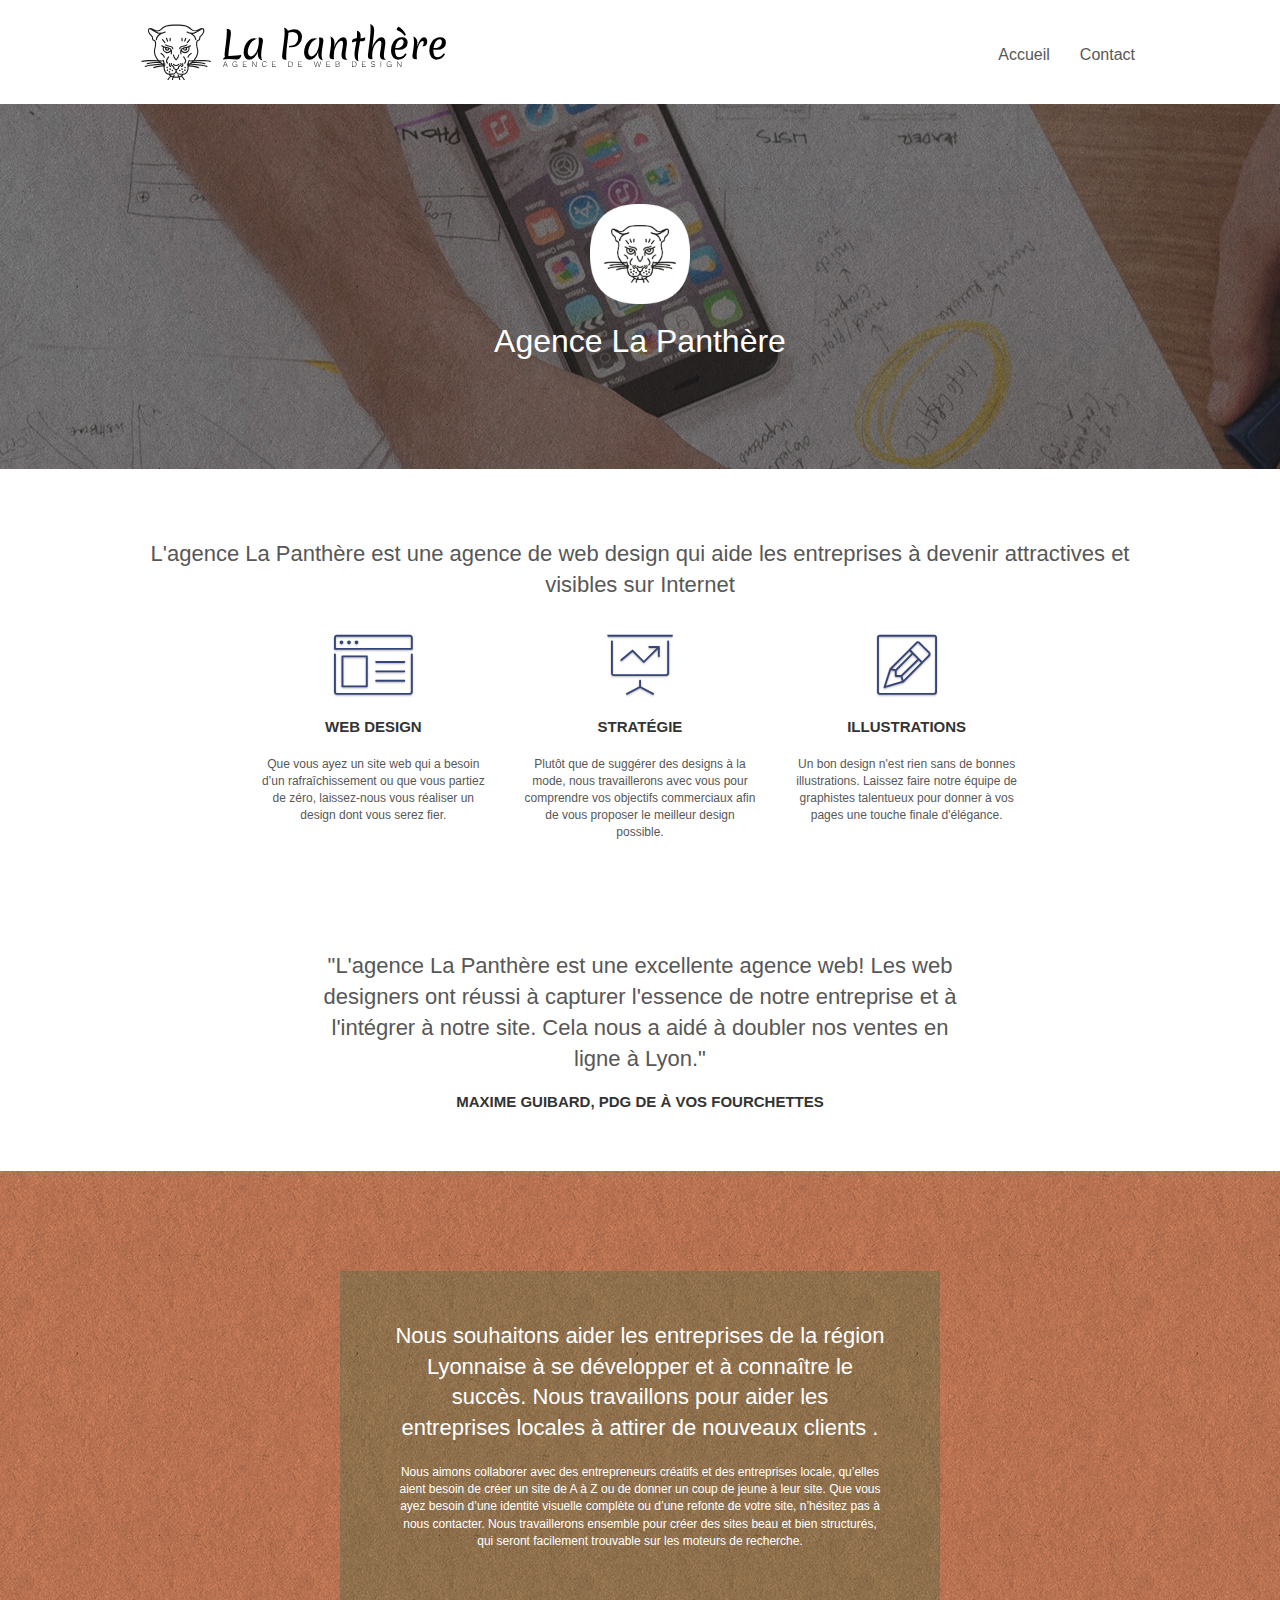
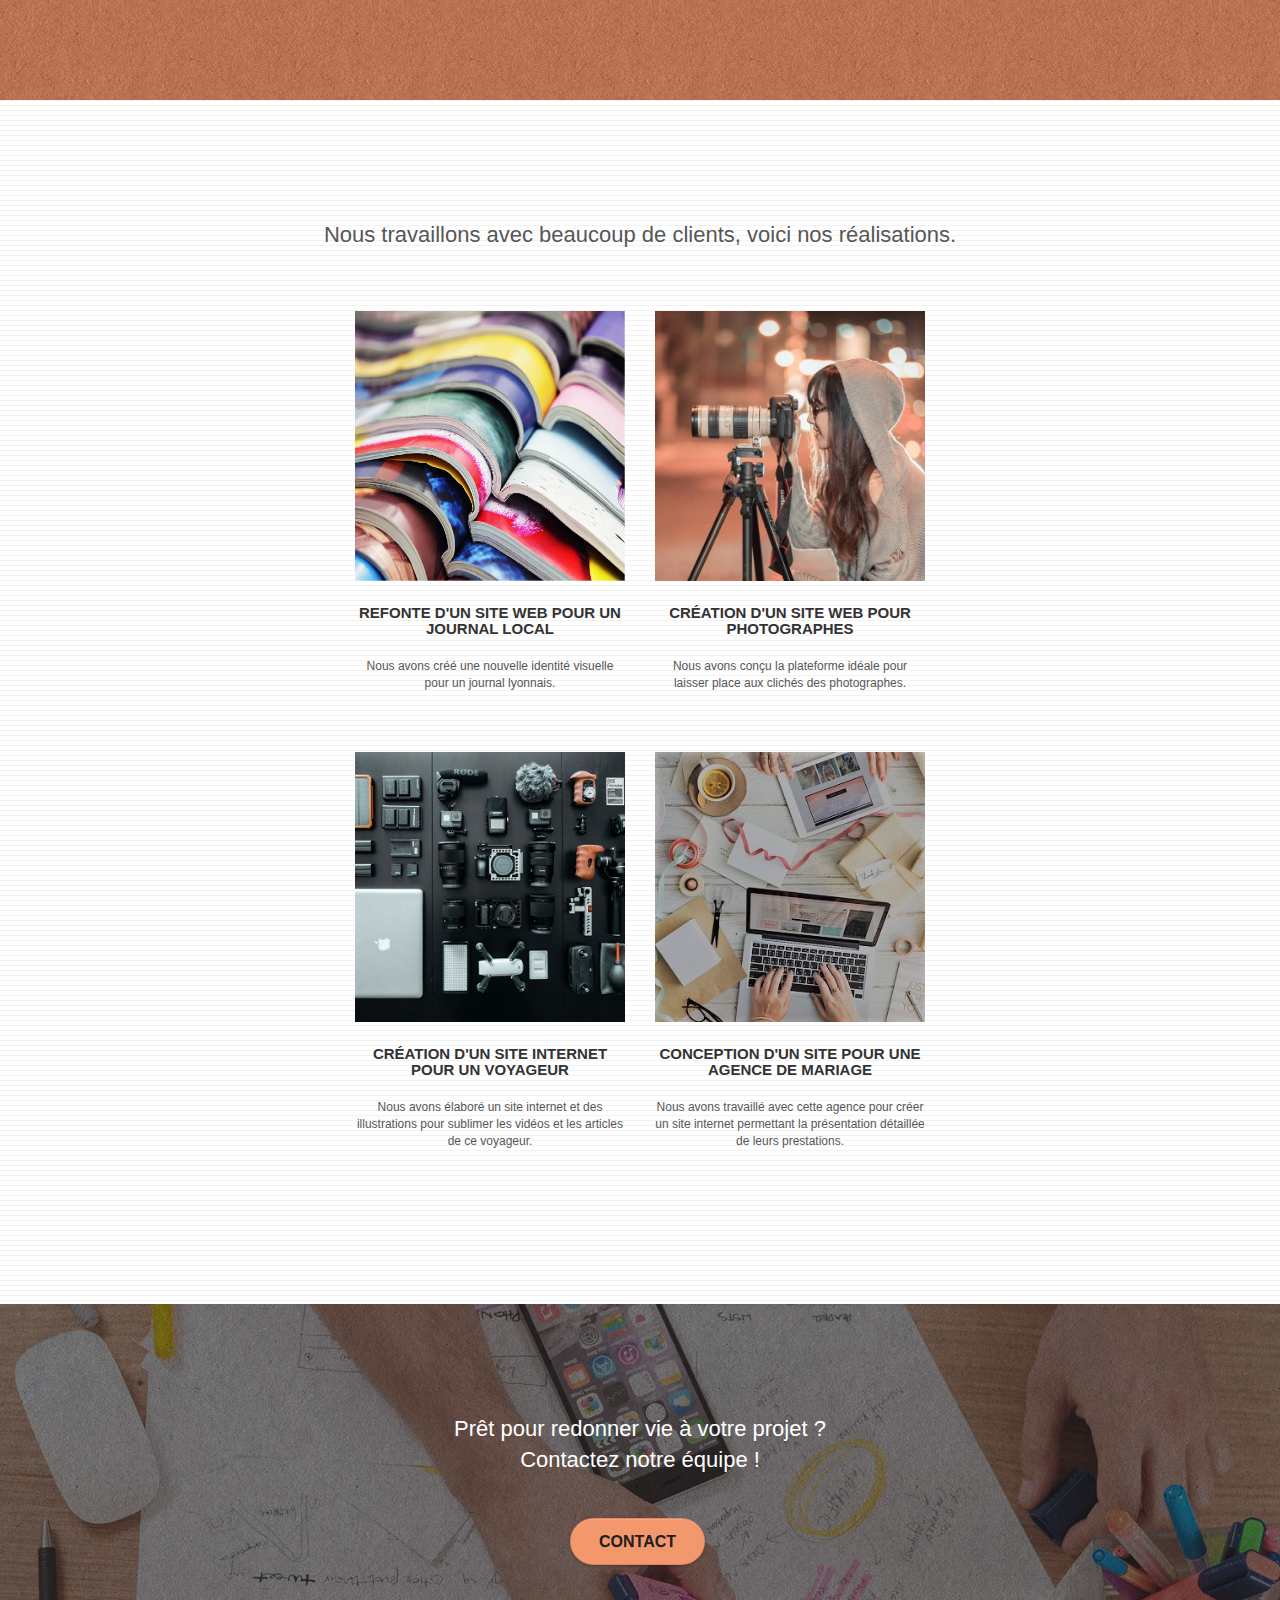
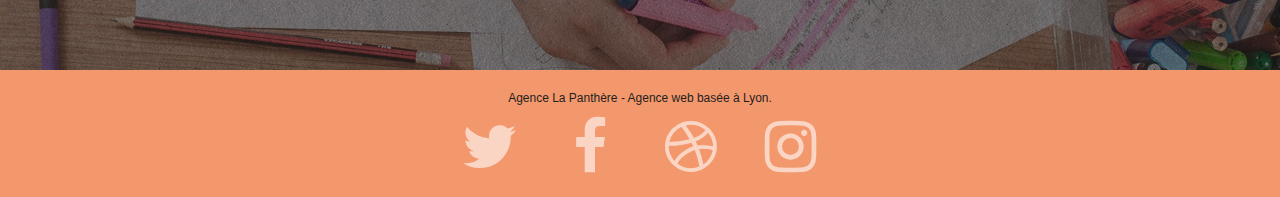
<file: index.html>
<!doctype html>
<html lang="fr">

<head>
	<meta charset="utf-8">
	<meta name="keywords" content="seo, google, site web, site internet, Entreprise webdesign Lyon">
	<meta name="description"
		content="L'agence La Panthère est une agence de web design residant à Lyon qui aide les entreprises à devenir attractive et visible sur Internet">
	<meta name="viewport" content="width=device-width, initial-scale=1.0, viewport-fit=cover">
	<meta name="robots" content="index follow">
	<link rel="shortcut icon" type="image/png" href="favicon.jpg">
	<link rel="stylesheet" type="text/css" href="./css/bootstrap.min.css">
	<link rel="stylesheet" type="text/css" href="style.css">
	<link rel="stylesheet" type="text/css" href="./css/font-awesome.css">
	<link rel="stylesheet" type="text/css" href="./css/et-line.css">
	<script src="./js/jquery-2.1.0.js" defer></script>
	<script src="./js/bootstrap.min.js" defer></script>
	<script src="./js/blocs.js" defer></script>
	<script src="./js/jquery.touchSwipe.js" defer></script>
	<script src="./js/gmaps.js" defer></script>
	<title>Agence La Panthère</title>

	<!-- Analytics -->

	<!-- Analytics END -->

</head>

<body>
	<!-- Principal conteneur -->
	<div class="page-container">

		<!-- bloc-0 -->
		<div class="bloc bgc-white l-bloc " id="bloc-0">
			<div class="container bloc-sm">
				<nav class="navbar row">
					<div class="navbar-header">
						<div class="navbar-brand"><img src="img/agence-la-panthere-monochrome.svg"
								alt="Lyon web design logo agence la panthere" height="40"></div>
						<button id="nav-toggle" type="button" class="ui-navbar-toggle navbar-toggle"
							data-toggle="collapse" data-target=".navbar-1">
							<span class="sr-only">Toggle navigation</span><span class="icon-bar"></span><span
								class="icon-bar"></span><span class="icon-bar"></span>
						</button>
					</div>
					<div class="collapse navbar-collapse navbar-1 special-dropdown-nav">
						<ul class="site-navigation nav navbar-nav">
							<li>
								<a href="index.html">Accueil</a>
							</li>
							<li>
								<a href="contact.html">Contact</a>
							</li>
						</ul>
					</div>
				</nav>
			</div>
		</div>
		<!-- bloc-0 END -->

		<!-- bloc-1-presentation -->
		<div class="bloc bgc-dark-slate-blue bg-banniere d-bloc bg-t-edge bloc-bg-texture texture-paper b-parallax"
			id="bloc-1-hero">
			<div class="container bloc-lg">
				<div class="row tight-width-whitespace">
					<div class="col-sm-12">
						<img src="img/logo.webp" class="center-block image-resize-mode" width="100"
							alt="Agence La Panthère, Entreprise webdesign Lyon, création logo paris">
						<h1 class="text-center hero-bloc-text tc-white ">
							Agence La Panthère
						</h1>

					</div>
				</div>
			</div>
		</div>
		<!-- bloc-1-presentation END -->

		<!-- bloc-2-services -->
		<div class="bloc bgc-white l-bloc" id="bloc-2-services">
			<div class="container bloc-md">
				<div class="row">
					<div class="col-sm-12 text-center">
						<h2> L'agence La Panthère est une agence de web design qui aide les entreprises à devenir
							attractives et visibles sur Internet</h2>
					</div>
				</div>
				<div class="row voffset-lg med-width-whitespace">
					<div class="col-sm-4">
						<div class="text-center">
							<span class="et-icon-browser sm-shadow icon-dark-slate-blue icons icon-lg"></span>
						</div>
						<h3 class="mg-md text-center">
							Web design
						</h3>
						<p class="text-center ">
							Que vous ayez un site web qui a besoin d&rsquo;un rafraîchissement ou que vous partiez de
							zéro, laissez-nous vous réaliser un design dont vous serez fier.
						</p>
					</div>
					<div class="col-sm-4">
						<div class="text-center">
							<span class="et-icon-presentation sm-shadow icon-dark-slate-blue icons icon-lg"></span>
						</div>
						<h3 class="mg-md text-center">
							Stratégie
						</h3>
						<p class="text-center ">
							Plutôt que de suggérer des designs à la mode, nous travaillerons avec vous pour comprendre
							vos objectifs commerciaux afin de vous proposer le meilleur design possible.<br>
						</p>
					</div>
					<div class="col-sm-4">
						<div class="text-center">
							<span class="et-icon-edit sm-shadow icon-dark-slate-blue icons icon-lg"></span>
						</div>
						<h3 class="mg-md text-center">
							Illustrations
						</h3>
						<p class="text-center ">
							Un bon design n'est rien sans de bonnes illustrations. Laissez faire notre équipe de
							graphistes talentueux pour donner à vos pages une touche finale d'élégance.
						</p>
					</div>
				</div>
				<div class="row voffset-lg voffset">
					<div class="col-xs-12 col-md-8 col-md-offset-2 text-center">
						<h2>"L'agence La Panthère est une excellente agence web! Les web designers ont réussi à capturer
							l'essence de notre entreprise et à l'intégrer à notre site. Cela nous a aidé à doubler nos
							ventes en ligne à Lyon." </h2>
						<h3>Maxime Guibard, PDG de À vos fourchettes</h3>
					</div>
				</div>
			</div>
		</div>
		<!-- bloc-2-services END -->

		<!-- bloc-3-what-i-do -->
		<div class="bloc tc-white bgc-atomic-tangerine bg-presentation d-bloc bloc-bg-texture texture-paper b-parallax"
			id="bloc-3-what-i-do">
			<div class="container bloc-lg">
				<div class="row tight-width-whitespace black-background">
					<div class="col-sm-12">
						<h2 class="mg-md text-center tc-white">
							Nous souhaitons aider les entreprises de la région Lyonnaise à se développer et à connaître
							le succès. Nous travaillons pour aider les entreprises locales à attirer de nouveaux clients
							.<br>
						</h2>
						<p class="text-center white">
							Nous aimons collaborer avec des entrepreneurs créatifs et des entreprises locale, qu’elles
							aient besoin de créer un site de A à Z ou de donner un coup de jeune à leur site. Que vous
							ayez besoin d’une identité visuelle complète ou d’une refonte de votre site, n’hésitez pas à
							nous contacter. Nous travaillerons ensemble pour créer des sites beau et bien structurés,
							qui seront facilement trouvable sur les moteurs de recherche.
						</p>
					</div>
				</div>
			</div>
		</div>
		<!-- bloc-3-what-i-do END -->

		<!-- bloc-4-portfolio -->
		<div class="bloc bgc-white bg-lines-h2-bg bg-repeat l-bloc" id="bloc-4-portfolio">
			<div class="container bloc-lg">
				<div class="row">
					<div class="col-sm-12 text-center">
						<h2>Nous travaillons avec beaucoup de clients, voici nos réalisations.</h2>
					</div>
				</div>
				<div class="row tight-width-whitespace portfolio-row">
					<div class="col-sm-6">
						<a href="#" data-lightbox="img/1.webp" data-gallery-id="gallery-1"
							data-caption="Refonte d'un site web pour un journal local" data-frame="snapshot-lb"><img
								src="img/1.webp" loading="lazy" alt="plusieurs journaux ouverts les uns sur les autres"
								class="img-responsive portfolio-thumb"></a>
						<h3 class="mg-md text-center">
							Refonte d'un site web pour un journal local
						</h3>
						<p class="text-center">
							Nous avons créé une nouvelle identité visuelle pour un journal lyonnais.
						</p>
					</div>
					<div class="col-sm-6">
						<a href="#" data-lightbox="img/2.webp" data-gallery-id="gallery-1"
							data-caption="Création d'un site web pour photographes" data-frame="snapshot-lb"><img
								src="img/2.webp" class="img-responsive portfolio-thumb" loading="lazy"
								alt="Une fille prend une photo professionnel dans une rue"></a>
						<h3 class="mg-md text-center">
							Création d'un site web pour photographes
						</h3>
						<p class="text-center">
							Nous avons conçu la plateforme idéale pour laisser place aux clichés des photographes.
						</p>
					</div>
				</div>
				<div class="row tight-width-whitespace portfolio-row">
					<div class="col-sm-6">
						<a href="#" data-lightbox="img/3.webp" data-gallery-id="gallery-1"
							data-caption="Création d'un site internet pour un voyageur" data-frame="snapshot-lb"><img
								src="img/3.webp" class="img-responsive portfolio-thumb" loading="lazy"
								alt="Plusieurs equipements utilisés pour la création de video et images "></a>
						<h3 class="mg-md text-center">
							Création d'un site internet pour un voyageur
						</h3>
						<p class="text-center">
							Nous avons élaboré un site internet et des illustrations pour sublimer les vidéos et les
							articles de ce voyageur.
						</p>
					</div>
					<div class="col-sm-6">
						<a href="#" data-lightbox="img/4.webp" data-gallery-id="gallery-1"
							data-caption="Conception d'un site pour une agence de mariage" data-frame="snapshot-lb"><img
								src="img/4.webp" class="img-responsive portfolio-thumb" loading="lazy"
								alt="Ordinateur et tablette sur un bureau avec des preparatifs de cadeaux"></a>
						<h3 class="mg-md text-center">
							Conception d'un site pour une agence de mariage
						</h3>
						<p class="text-center">
							Nous avons travaillé avec cette agence pour créer un site internet permettant la
							présentation détaillée de leurs prestations.
						</p>
					</div>
				</div>
			</div>
		</div>
		<!-- bloc-4-portfolio END -->

		<!-- bloc-5-cta -->
		<div class="bloc bgc-dark-slate-blue bg-banniere d-bloc bloc-bg-texture texture-paper" id="bloc-5-cta">
			<div class="container bloc-lg">
				<div class="row">
					<h2 class="mg-md text-center tc-white ">
						Prêt pour redonner vie à votre projet ?<br>Contactez notre équipe !
					</h2>
					<div class="col-sm-12 text-center">
						<a href="contact.html"
							class="btn btn-atomic-tangerine btn-clean btn-rd btn-lg cta-hero">Contact</a>
					</div>
				</div>
			</div>
		</div>
		<!-- bloc-5-cta END -->

		<!-- Footer - bloc-8 -->
		<div class="bloc bgc-atomic-tangerine d-bloc" id="bloc-8">
			<div class="container bloc-sm">
				<div class="row">
					<div class="col-sm-12">
						<p class="text-center black">
							Agence La Panthère - Agence web basée à Lyon.<br>
						</p>
						<div class="row row-no-gutters social">
							<div class="col-sm-3">
								<div class="text-center ">
									<a class="social " href="twitter.com" aria-label="Twitter"><span
											class="fa fa-twitter icon-lg"></span></a>
								</div>
							</div>
							<div class="col-sm-3">
								<div class="text-center ">
									<a class="social" href="facebook.com" aria-label="Facebook"><span
											class="fa fa-facebook icon-lg"></span></a>
								</div>
							</div>
							<div class="col-sm-3">
								<div class="text-center ">
									<a class="social" href="dribble.com" aria-label="Dribble"><span
											class="fa fa-dribbble icon-lg"></span></a>
								</div>
							</div>
							<div class="col-sm-3">
								<div class="text-center ">
									<a class="social" href="instagram.com" aria-label="Instagram"><span
											class="fa fa-instagram icon-lg "></span></a>
								</div>
							</div>

						</div>

					</div>
				</div>
			</div>
		</div>
		<!-- Footer - bloc-8 END -->
	</div>
	<!-- Principal conteneur END -->
</body>

</html>
</file>
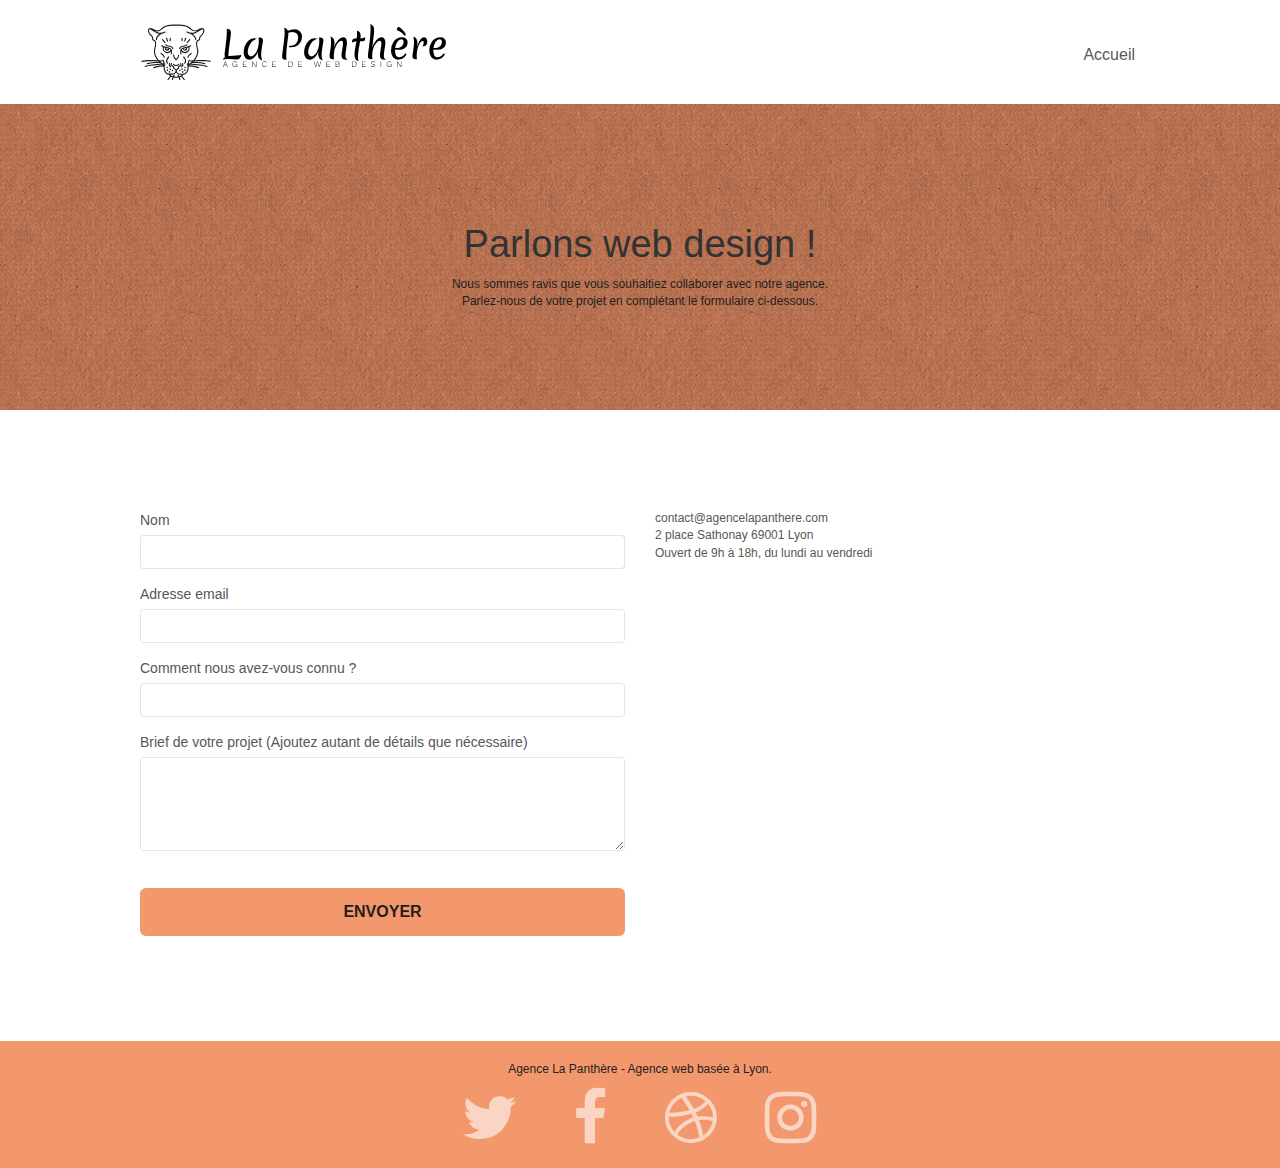
<file: contact.html>
<!doctype html>
<html lang="fr">

<head>
	<meta charset="utf-8">
	<meta name="keywords" content="seo, google, site web, site internet, Entreprise webdesign Lyon">
	<meta name="description" content="Contactez l'agence La Panthère">
	<meta name="viewport" content="width=device-width, initial-scale=1.0, viewport-fit=cover">
	<meta name="robots" content="index contact">
	<link rel="shortcut icon" type="image/png" href="favicon.jpg">
	<link rel="stylesheet" type="text/css" href="./css/bootstrap.min.css">
	<link rel="stylesheet" type="text/css" href="style.css">
	<link rel="stylesheet" type="text/css" href="./css/font-awesome.css">
	<link rel="stylesheet" type="text/css" href="./css/et-line.css">
	<script src="./js/jquery-2.1.0.js" defer></script>
	<script src="./js/bootstrap.min.js" defer></script>
	<script src="./js/blocs.js" defer></script>
	<script src="./js/jquery.touchSwipe.js" defer></script>
	<script src="./js/gmaps.js" defer></script>

	<title>Contactez nous</title>
	<!-- Analytics -->

	<!-- Analytics END -->
</head>

<body>
	<!-- Principal conteneur -->
	<div class="page-container">
		<!-- bloc-0 -->
		<div class="bloc bgc-white l-bloc " id="bloc-0">
			<div class="container bloc-sm">
				<nav class="navbar row">
					<div class="navbar-header">
						<div class="navbar-brand"><img src="img/agence-la-panthere-monochrome.svg"
								alt="Lyon web design logo agence la panthere" height="40"></div>
						<button id="nav-toggle" type="button" class="ui-navbar-toggle navbar-toggle"
							data-toggle="collapse" data-target=".navbar-1">
							<span class="sr-only">Toggle navigation</span><span class="icon-bar"></span><span
								class="icon-bar"></span><span class="icon-bar"></span>
						</button>
					</div>
					<div class="collapse navbar-collapse navbar-1 special-dropdown-nav">
						<ul class="site-navigation nav navbar-nav">
							<li>
								<a href="index.html">Accueil</a>
							</li>

						</ul>
					</div>
				</nav>
			</div>
		</div>
		<!-- bloc-0 END -->

		<!-- bloc-6 -->
		<div class="bloc bg-dots-bg bg-repeat bgc-atomic-tangerine d-bloc bloc-bg-texture texture-paper" id="bloc-6">
			<div class="container bloc-lg">
				<div class="row">
					<div class="col-sm-12">
						<h1 class="text-center hero-bloc-text tc-black">
							Parlons web design !
						</h1>
						<p class="text-center mg-lg black tight-width-whitespace">
							Nous sommes ravis que vous souhaitiez collaborer avec notre agence.<br>
							Parlez-nous de votre projet en complétant le formulaire ci-dessous.
						</p>
					</div>
				</div>
			</div>
		</div>
		<!-- bloc-6 END -->

		<!-- bloc-7 -->
		<div class="bloc bgc-white l-bloc" id="bloc-7">
			<div class="container bloc-lg">
				<div class="row">
					<div class="col-sm-6">
						<form id="form_1">
							<div class="form-group">
								<label for="name">
									Nom
								</label>
								<input id="name" class="form-control" required>
							</div>
							<div class="form-group">
								<label for="email">
									Adresse email
								</label>
								<input id="email" class="form-control" type="email" required>
							</div>
							<div class="form-group">
								<label for="input_504">
									Comment nous avez-vous connu ?
								</label>
								<input class="form-control" type="email" required id="input_504">
							</div>
							<div class="form-group">
								<label for="message">
									Brief de votre projet (Ajoutez autant de détails que nécessaire)<br>
								</label><textarea id="message" class="form-control" rows="4" cols="50"
									required></textarea>
							</div>
							<button class="bloc-button btn btn-lg btn-block cta-hero btn-atomic-tangerine "
								type="submit">
								Envoyer
							</button>
						</form>
					</div>
					<div class="col-sm-6">
						<p>
							contact@agencelapanthere.com<br>2 place Sathonay 69001 Lyon<br>Ouvert de 9h à 18h, du lundi
							au vendredi<br>
						</p>
					</div>
				</div>
			</div>
		</div>
		<!-- bloc-7 END -->

		<!-- ScrollToTop Button -->
		<a class="bloc-button btn btn-d scrollToTop showScrollTop" href="#" aria-label="Twitter"
			onclick="scrollToTarget('1')"><span class="fa fa-chevron-up"></span></a>

		<!-- ScrollToTop Button END-->


		<!-- Footer - bloc-8 -->
		<div class="bloc bgc-atomic-tangerine d-bloc" id="bloc-8">
			<div class="container bloc-sm">
				<div class="row">
					<div class="col-sm-12">
						<p class="text-center black">
							Agence La Panthère - Agence web basée à Lyon.<br>
						</p>
						<div class="row row-no-gutters social">
							<div class="col-sm-3">
								<div class="text-center">
									<a class="social" href="twitter.com" aria-label="Twitter"><span
											class="fa fa-twitter icon-lg"></span></a>
								</div>
							</div>
							<div class="col-sm-3">
								<div class="text-center">
									<a class="social" href="facebook.com" aria-label="Facebook"><span
											class="fa fa-facebook icon-lg"></span></a>
								</div>
							</div>
							<div class="col-sm-3">
								<div class="text-center">
									<a class="social" href="dribble.com" aria-label="Dribble"><span
											class="fa fa-dribbble icon-lg"></span></a>
								</div>
							</div>
							<div class="col-sm-3">
								<div class="text-center">
									<a class="social" href="instagram.com" aria-label="Instagram"><span
											class="fa fa-instagram icon-lg"></span></a>
								</div>
							</div>

						</div>
					</div>
				</div>
			</div>
		</div>
		<!-- Footer - bloc-8 END -->

	</div>
	<!-- Principal conteneur END -->


</body>

</html>
</file>
<file: style.css>
body {
    margin: 0;
    padding: 0;
    background: #FFF;
    overflow-x: hidden;
    -webkit-font-smoothing: antialiased;
    -moz-osx-font-smoothing: grayscale;
}

img {
    width: 100%;
    height: auto;
}

.center-block {
    width: 100px;
    height: auto;
}

a,
button {
    transition: all .3s ease-in-out;
    outline: none !important;
}

a:hover {
    text-decoration: none;
    cursor: pointer;
}

#page-loading-blocs-notifaction {
    position: fixed;
    top: 0;
    bottom: 0;
    width: 100%;
    z-index: 100000;
    background: #FFFFFF url("img/pageload-spinner.gif") no-repeat center center;
}

.bloc {
    width: 100%;
    clear: both;
    background: 50% 50% no-repeat;
    padding: 0 50px;
    -webkit-background-size: cover;
    -moz-background-size: cover;
    -o-background-size: cover;
    background-size: cover;
    position: relative;
}

.bloc .container {
    padding-left: 0;
    padding-right: 0;
}

.bloc-lg {
    padding: 100px 50px;
}

.bloc-md {
    padding: 50px;
}

.bloc-sm {
    padding: 20px 50px;
}

.bg-center,
.bg-l-edge,
.bg-r-edge,
.bg-t-edge,
.bg-b-edge,
.bg-tl-edge,
.bg-bl-edge,
.bg-tr-edge,
.bg-br-edge,
.bg-repeat {
    -webkit-background-size: auto !important;
    -moz-background-size: auto !important;
    -o-background-size: auto !important;
    background-size: auto !important;
}

.bg-repeat {
    background: repeat;
}

.bg-t-edge {
    background: top no-repeat;
}

.bloc-bg-texture::before {
    content: "";
    background-size: 2px 2px;
    position: absolute;
    top: 0;
    bottom: 0;
    left: 0;
    right: 0;
}

.texture-paper::before {
    background: url("img/texture-paper.webp");
    background-size: 280px 280px;
}

.b-parallax {
    background-attachment: fixed;
}

.d-bloc {
    color: rgba(255, 255, 255, .7);
}

.d-bloc button:hover {
    color: rgba(255, 255, 255, .9);
}

.d-bloc .icon-round,
.d-bloc .icon-square,
.d-bloc .icon-rounded,
.d-bloc .icon-semi-rounded-a,
.d-bloc .icon-semi-rounded-b {
    border-color: rgba(255, 255, 255, .9);
}

.d-bloc .divider-h span {
    border-color: rgba(255, 255, 255, .2);
}

.d-bloc .a-btn,
.d-bloc .navbar a,
.d-bloc .navbar-brand,
.d-bloc a .icon-sm,
.d-bloc a .icon-md,
.d-bloc a .icon-lg,
.d-bloc a .icon-xl,
.d-bloc h1 a,
.d-bloc h2 a,
.d-bloc h3 a,
.d-bloc h4 a,
.d-bloc h5 a,
.d-bloc h6 a,
.d-bloc p a {
    color: rgba(255, 255, 255, .6);
}

.d-bloc .a-btn:hover,
.d-bloc .navbar a:hover,
.d-bloc .navbar-brand:hover,
.d-bloc a:hover .icon-sm,
.d-bloc a:hover .icon-md,
.d-bloc a:hover .icon-lg,
.d-bloc a:hover .icon-xl,
.d-bloc h1 a:hover,
.d-bloc h2 a:hover,
.d-bloc h3 a:hover,
.d-bloc h4 a:hover,
.d-bloc h5 a:hover,
.d-bloc h6 a:hover,
.d-bloc p a:hover {
    color: rgba(255, 255, 255, 1);
}

.d-bloc .navbar-toggle .icon-bar {
    background: rgba(255, 255, 255, 1);
}

.d-bloc .btn-wire,
.d-bloc .btn-wire:hover {
    color: rgba(255, 255, 255, 1);
    border-color: rgba(255, 255, 255, 1);
}

.d-bloc .panel {
    color: rgba(0, 0, 0, .5);
}

.d-bloc .panel button:hover {
    color: rgba(0, 0, 0, .7);
}

.d-bloc .panel icon {
    border-color: rgba(0, 0, 0, .7);
}

.d-bloc .panel .divider-h span {
    border-color: rgba(0, 0, 0, .1);
}

.d-bloc .panel .a-btn {
    color: rgba(0, 0, 0, .6);
}

.d-bloc .panel .a-btn:hover {
    color: rgba(0, 0, 0, 1);
}

.d-bloc .panel .btn-wire,
.d-bloc .panel .btn-wire:hover {
    color: rgba(0, 0, 0, .7);
    border-color: rgba(0, 0, 0, .3);
}

.d-bloc .panel,
.l-bloc {
    color: rgba(0, 0, 0, .5);
}

.d-bloc .panel button:hover,
.l-bloc button:hover {
    color: rgba(0, 0, 0, .7);
}

.l-bloc .icon-round,
.l-bloc .icon-square,
.l-bloc .icon-rounded,
.l-bloc .icon-semi-rounded-a,
.l-bloc .icon-semi-rounded-b {
    border-color: rgba(0, 0, 0, .7);
}

.d-bloc .panel .divider-h span,
.l-bloc .divider-h span {
    border-color: rgba(0, 0, 0, .1);
}

.d-bloc .panel .a-btn,
.l-bloc .a-btn,
.l-bloc .navbar a,
.l-bloc .navbar-brand,
.l-bloc a .icon-sm,
.l-bloc a .icon-md,
.l-bloc a .icon-lg,
.l-bloc a .icon-xl,
.l-bloc h1 a,
.l-bloc h2 a,
.l-bloc h3 a,
.l-bloc h4 a,
.l-bloc h5 a,
.l-bloc h6 a,
.l-bloc p a {
    color: rgba(0, 0, 0, .6);
}

.d-bloc .panel .a-btn:hover,
.l-bloc .a-btn:hover,
.l-bloc .navbar a:hover,
.l-bloc .navbar-brand:hover,
.l-bloc a:hover .icon-sm,
.l-bloc a:hover .icon-md,
.l-bloc a:hover .icon-lg,
.l-bloc a:hover .icon-xl,
.l-bloc h1 a:hover,
.l-bloc h2 a:hover,
.l-bloc h3 a:hover,
.l-bloc h4 a:hover,
.l-bloc h5 a:hover,
.l-bloc h6 a:hover,
.l-bloc p a:hover {
    color: rgba(0, 0, 0, 1);
}

.l-bloc .navbar-toggle .icon-bar {
    color: rgba(0, 0, 0, .6);
}

.d-bloc .panel .btn-wire,
.d-bloc .panel .btn-wire:hover,
.l-bloc .btn-wire,
.l-bloc .btn-wire:hover {
    color: rgba(0, 0, 0, .7);
    border-color: rgba(0, 0, 0, .3);
}

.voffset {
    margin-top: 30px;
}

.voffset-lg {
    margin-top: 80px;
}

.row-no-gutters {
    margin-right: 0;
    margin-left: 0;
}

.row.row-no-gutters>[class^="col-"],
.row.row-no-gutters>[class*=" col-"] {
    padding-right: 0;
    padding-left: 0;
}

#bloc-1-hero h1 {
    font-size: 32px;
}

.navbar {
    margin-bottom: 0;
    z-index: 1;
}

.navbar-brand {
    height: auto;
    padding: 3px 15px;
    font-size: 25px;
    font-weight: normal;
    font-weight: 600;
    line-height: 44px;
}

.navbar-brand img {
    max-height: 200px;
    margin: 0 5px 0 0;
    display: inline;
}

.navbar-brand img[src$=svg] {
    min-width: 100px;
}

.nav-center .navbar-brand img {
    margin: 0;
}

.navbar .nav {
    padding-top: 2px;
    margin-right: -16px;
    float: right;
    z-index: 1;
}

.nav>li {
    float: left;
    margin-top: 4px;
    font-size: 16px;
}

.navbar-nav .open .dropdown-menu>li>a {
    text-align: inherit;
}

.nav>li a:hover,
.nav>li a:focus {
    background: transparent;
}

.navbar-toggle {
    margin: 10px 10px 0 0;
    border: 0px;
}

.navbar-toggle:hover {
    background: transparent !important;
}

.navbar-toggle .icon-bar {
    background-color: rgba(0, 0, 0, .5);
    width: 26px;
}

.nav-invert .navbar .nav {
    float: left;
}

.nav-invert .navbar-header,
.nav-invert .navbar-brand {
    float: right;
    position: relative;
    z-index: 2;
}

.scrollToTop {
    width: 40px;
    height: 40px;
    position: fixed;
    bottom: 20px;
    right: 20px;
    display: none;
    z-index: 500;
    transition: all .3s ease-in-out;
}

.scrollToTop span {
    margin-top: 6px;
}



@media (min-width: 768px) {
    .site-navigation {
        position: absolute;
        top: 50%;
        right: 20px;
        transform: translate(0, -50%);
        -webkit-transform: translateY(-50%);
    }

    .nav>li .dropdown-menu a,
    .nav>li .dropdown-menu a:hover {
        color: #484848;
    }

    .nav-invert .site-navigation {
        left: 0;
        right: 0;
    }

    .nav-center {
        text-align: center;
    }

    .nav-center .navbar-header {
        width: 100%;
    }

    .nav-center .navbar-header,
    .nav-center .navbar-brand,
    .nav-center .nav>li {
        float: none;
        display: inline-block;
    }

    .nav-center .site-navigation {
        position: relative;
        width: 100%;
        right: 0;
        margin-right: 0px;
        margin-top: 20px;
    }

    .nav-center.mini-nav .navbar-toggle {
        float: none;
        margin: 10px auto 0;
    }
}

.nav>li>.dropdown a {
    background: none !important;
    display: block;
    padding: 14px 15px;
}

nav .caret {
    margin: 0 5px;
}

.dropdown-menu .dropdown-menu {
    top: -8px;
    left: 100%;
}

.dropdown-menu .dropmenu-flow-right {
    top: 100%;
    left: 0;
    margin-left: -1px;
    border-top-left-radius: 0;
    border-top-right-radius: 0;
}

.dropdown-menu .dropdown span {
    border: 4px solid black;
    border-top-color: transparent;
    border-right-color: transparent;
    border-bottom-color: transparent;
    margin: 6px -5px 0 0 !important;
    float: right;
}

.mg-md {
    margin-top: 10px;
    margin-bottom: 20px;
    position: relative;
    z-index: 1000;
}

.mg-lg {
    margin-top: 10px;
    margin-bottom: 40px;
}

.btn {
    margin: 0 5px 5px 0;
}

.btn.pull-right {
    margin: 0 0 5px 5px;
}

.btn-d,
.btn-d:hover,
.btn-d:focus {
    color: #FFF;
    background: rgba(0, 0, 0, .3);
}

button {
    outline: none !important;
}

.btn-rd {
    border-radius: 40px;
}

.btn-clean {
    border: 1px solid rgba(0, 0, 0, .08);
    border-bottom-color: rgba(0, 0, 0, .1);
    text-shadow: 0 1px 0 rgba(0, 0, 1, .1);
    box-shadow: 0 1px 3px rgba(0, 0, 1, .25), inset 0 1px 0 0 rgba(255, 255, 255, .15);
}

.icon-md {
    font-size: 30px !important;
}

.icon-lg {
    font-size: 60px !important;
}

.sm-shadow {
    text-shadow: 0 1px 2px rgba(0, 0, 0, .3);
}

.panel-sq,
.panel-sq .panel-heading,
.panel-sq .panel-footer {
    border-radius: 0;
}

.panel-rd {
    border-radius: 30px;
}

.panel-rd .panel-heading {
    border-radius: 29px 29px 0 0;
}

.panel-rd .panel-footer {
    border-radius: 0 0 29px 29px;
}

.form-control {
    border-color: rgba(0, 0, 0, .1);
    box-shadow: none;
}



a[data-lightbox] {
    position: relative;
    display: block;
    text-align: center;
}

a[data-lightbox]:hover::before {
    content: "+";
    font-family: "HelveticaNeue-Light", "Helvetica Neue Light", "Helvetica Neue", Helvetica, Arial;
    font-size: 32px;
    width: 50px;
    height: 50px;
    margin-left: -25px;
    border-radius: 50%;
    background: rgba(0, 0, 0, .6);
    color: #FFF;
    font-weight: 100;
    z-index: 1;
    position: absolute;
    top: 50%;
    left: 50%;
    transform: translateY(-50%);
    -webkit-transform: translateY(-50%);
}

a[data-lightbox]:hover img {
    opacity: 0.6;
    -webkit-animation-fill-mode: none;
    animation-fill-mode: none;
}

#lightbox-modal {
    display: flex;
    align-items: center;
}

#lightbox-modal .modal-dialog {
    width: 90%;
    max-width: 900px;
    margin: 0 auto 0;
}

#lightbox-modal .modal-dialog img {
    max-height: 90vh;
    margin: 0 auto;
}

.lightbox-caption {
    padding: 20px;
    color: #FFF;
    background: rgba(0, 0, 0, .5);
    position: absolute;
    left: 15px;
    right: 15px;
    bottom: 5px;
}

.close-lightbox {
    color: #FFF;
    font-size: 30px;
    position: absolute;
    top: 20px;
    right: 20px;
    z-index: 20;
    background: rgba(0, 0, 0, .5);
    border: none;
    line-height: 30px;
    padding: 0 9px 5px;
    opacity: 0.3;
}

.close-lightbox:hover,
.next-lightbox:hover,
.prev-lightbox:hover {
    opacity: 1.0;
    color: #FFF;
}

.next-lightbox,
.prev-lightbox {
    font-size: 20px;
    color: rgba(255, 255, 255, .9);
    background: rgba(0, 0, 0, .5);
    transition: all .2s ease-in-out;
    position: absolute;
    top: 45%;
    z-index: 1;
    opacity: 0.4;
}

.next-lightbox {
    padding: 6px 8px 1px 13px;
    right: 25px;
}

.prev-lightbox {
    padding: 6px 13px 1px 10px;
    left: 25px;
}

.snapshot-lb .modal-body {
    padding-bottom: 45px;
}

.snapshot-lb .lightbox-caption {
    padding: 0;
    color: rgba(0, 0, 0, .5);
    background: none;
}

h1,
h2,
h3,
h4,
h5,
h6,
p,
label,
.btn,
a {
    font-family: "helvetica";
    font-weight: 400;
    color: #575757 !important;
}

.container {
    max-width: 1000px;
}

.hero-bloc-text {
    font-size: 38px;
}

.hero-bloc-text-sub {
    font-size: 36px;
}

.statement-bloc-text {
    line-height: 26px;
    font-style: italic;
    font-size: 20px;
    text-align: center;
    font-weight: lighter;
    max-width: 520px;
    margin: auto auto auto auto;
}

p {
    font-size: 12px;
}

.tight-width-whitespace {
    max-width: 600px;
    margin: auto auto auto auto;
}

.h1 {
    font-size: 20px;
    font-family: "Open Sans";

}

.cta-hero {
    margin-top: 22px;
    color: #FFFFFF !important;
    text-transform: uppercase;
    padding: 12px 28px 12px 28px;
    font-size: 16px;
    font-weight: 700;
}

.social {
    max-width: 400px;
    margin: auto;
    display: flex;
    justify-content: space-evenly;
}

.sn {
    height: 48px;
    width: 48px;

}

h2 {
    font-size: 22px;
    line-height: 1.4em;
}

h3 {
    font-size: 15px;
    text-transform: uppercase;
    font-weight: 700;
    color: #333333 !important;
}

.med-width-whitespace {
    max-width: 800px;
    margin: auto auto auto auto;
    box-shadow: 0px 0px 0px #000000;
}

h1 {
    color: #333333 !important;
}

h4 {
    color: #333333 !important;
}

.icons {
    margin-bottom: 14px;
    margin-top: 24px;
}

.white {
    color: #FFFFFF !important;
}

.black {
    color: #1f1f1f !important;
}

.portfolio-thumb {
    margin-bottom: 24px;
}

.portfolio-row {
    margin-bottom: 44px;
    margin-top: 50px;
}

.avatar {
    box-shadow: 0px 4px 9px rgba(0, 0, 0, 0.3);
}

.black-background {
    background-color: rgba(165, 147, 99, 0.7);
    padding: 40px 40px 40px 40px;
}

.bold-link {
    font-weight: 900;
    text-decoration: underline !important;
}

.bgc-white {
    background-color: #FFFFFF;
}

.bgc-dark-slate-blue {
    background-color: #364577;
}

.bgc-atomic-tangerine {
    background-color: #F3976C;
}

.tc-white {

    color: #Ffffff !important;
}



.btn-atomic-tangerine {
    background: #F3976C;
    color: #1f1f1f !important;
}

.btn-atomic-tangerine:hover {
    background: #c27956 !important;
    color: #1f1f1f !important;
}

.ltc-white {
    color: #1f1f1f !important;
}

.ltc-white:hover {
    color: #cccccc !important;
}

.ltc-atomic-tangerine {
    color: #F3976C !important;
}

.ltc-atomic-tangerine:hover {
    color: #c27956 !important;
}

.icon-dark-slate-blue {
    color: #364577 !important;
    border-color: #364577 !important;
}

.bg-dots-bg {
    background-image: url("img/dots-bg.png");
}

.bg-lines-h2-bg {
    background-image: url("img/lines-h2-bg.png");
}

.bg-banniere {
    background-image: url("img/agence-la-panthere.webp");
}

.bg-presentation {
    background-image: url("img/image-de-presentation.webp");
}

@media (max-width: 1024px) {
    .bloc {
        padding-left: 20px;
        padding-right: 20px;
    }

    .bloc.full-width-bloc,
    .bloc-tile-2.full-width-bloc .container,
    .bloc-tile-3.full-width-bloc .container,
    .bloc-tile-4.full-width-bloc .container {
        padding-left: 0;
        padding-right: 0;
    }
}

@media (max-width: 992px) and (min-width: 768px) {
    .navbar .nav {
        max-width: 80%
    }

    .nav-center.navbar .nav {
        max-width: 100%
    }
}

@media only screen and (min-width: 768px) and (max-width: 1024px) and (orientation: landscape) {
    .b-parallax {
        background-attachment: scroll;
    }
}

@media only screen and (min-width: 1024px) and (max-width: 1366px) and (-webkit-min-device-pixel-ratio: 1.5) {
    .b-parallax {
        background-attachment: scroll;
    }
}

@media (max-width: 991px) {
    .container {
        width: 100%;
    }

    .b-parallax {
        background-attachment: scroll;
    }

    .page-container,
    #hero-bloc {
        overflow-x: hidden;
        position: relative;
    }

    .bloc {
        padding-left: 20px;
        padding-right: 20px;
    }

    .bloc-group,
    .bloc-group .bloc {
        display: block;
        width: 100%;
    }

    .bloc-fill-screen .fill-bloc-top-edge,
    .bloc-fill-screen .fill-bloc-bottom-edge {
        padding: 0 20px;
        padding-left: 20px;
        padding-right: 20px;
    }
}

@media (max-width: 767px) {
    .page-container {
        overflow-x: hidden;
        position: relative;
    }

    h1,
    h2,
    h3,
    h4,
    h5,
    h6,
    p,
    #disqus_thread {
        padding-left: 10px !important;
        padding-right: 10px !important;
    }

    .b-parallax {
        background-attachment: scroll;
    }

    .navbar .nav {
        padding-top: 0;
        border-top: 1px solid rgba(0, 0, 0, .2);
        float: none !important;
    }

    .navbar.row {
        margin-left: 0;
        margin-right: 0;
    }

    .site-navigation {
        position: inherit;
        transform: none;
        -webkit-transform: none;
        -ms-transform: none;
    }

    .nav>li {
        margin-top: 0;
        border-bottom: 1px solid rgba(0, 0, 0, .1);
        background: rgba(0, 0, 0, .05);
        text-align: left;
        padding-left: 15px;
        width: 100%;
    }

    .nav>li:hover {
        background: rgba(0, 0, 0, .08);
    }

    .dropdown .dropdown a .caret {
        float: none;
        margin: 5px 0 0 10px !important;
        border: 4px solid black;
        border-bottom-color: transparent;
        border-right-color: transparent;
        border-left-color: transparent;
    }

    #hero-bloc .navbar .nav {
        background: rgba(0, 0, 0, .8);
    }

    #hero-bloc .navbar .nav a {
        color: rgba(255, 255, 255, .6);
    }

    .hero {
        padding: 50px 0;
    }

    .hero-nav {
        left: -1px;
        right: -1px;
    }

    .navbar-collapse {
        padding: 0;
        overflow-x: hidden;
        -webkit-box-shadow: none;
        box-shadow: none;
    }

    .navbar-brand img {
        max-height: 40px;
        width: auto;
    }

    .nav-invert .navbar-header {
        float: none;
        width: 100%;
    }

    .nav-invert .navbar-toggle {
        float: left;
        margin-left: 10px;
    }

    .bloc {
        padding-left: 0;
        padding-right: 0;
    }

    .bloc-xxl,
    .bloc-xl,
    .bloc-lg {
        padding: 40px 0;
    }

    .bloc-sm,
    .bloc-md {
        padding-left: 0;
        padding-right: 0;
    }

    .bloc-tile-2 .container,
    .bloc-tile-3 .container,
    .bloc-tile-4 .container,
    .bloc-fill-screen .fill-bloc-top-edge,
    .bloc-fill-screen .fill-bloc-bottom-edge {
        padding-left: 0;
        padding-right: 0;
    }

    .a-block {
        padding: 0 10px;
    }

    .btn-dwn {
        display: none;
    }

    .voffset {
        margin-top: 5px;
    }

    .voffset-md {
        margin-top: 20px;
    }

    .voffset-lg {
        margin-top: 30px;
    }

    form {
        padding: 5px;
    }

    .close-lightbox {
        display: inline-block;
    }

    .blocsapp-device-iphone5 {
        background-size: 216px 425px;
        padding-top: 60px;
        width: 216px;
        height: 425px;
    }

    .blocsapp-device-iphone5 img {
        width: 180px;
        height: 320px;
    }

    .showScrollTop {
        font-size: 14px;
        display: block;
        opacity: 1;
    }


}

@media (max-width: 400px) {
    .bloc {
        padding-left: 0;
        padding-right: 0;
    }
}

@media (max-width: 767px) {
    .bloc-mob-center-text {
        text-align: center;
    }
}
</file>
<file: css/et-line.css>
@font-face {
    font-family: et-line;
    src: url(../fonts/et-line.eot);
    src: url(../fonts/et-line.eot?#iefix) format('embedded-opentype'), url(../fonts/et-line.woff) format('woff'), url(../fonts/et-line.ttf) format('truetype'), url(../fonts/et-line.svg#et-line) format('svg');
    font-weight: 400;
    font-style: normal;
    font-display: swap;
}

.et-icon-adjustments,
.et-icon-alarmclock,
.et-icon-anchor,
.et-icon-aperture,
.et-icon-attachment,
.et-icon-bargraph,
.et-icon-basket,
.et-icon-beaker,
.et-icon-bike,
.et-icon-book-open,
.et-icon-briefcase,
.et-icon-browser,
.et-icon-calendar,
.et-icon-camera,
.et-icon-caution,
.et-icon-chat,
.et-icon-circle-compass,
.et-icon-clipboard,
.et-icon-clock,
.et-icon-cloud,
.et-icon-compass,
.et-icon-desktop,
.et-icon-dial,
.et-icon-document,
.et-icon-documents,
.et-icon-download,
.et-icon-dribbble,
.et-icon-edit,
.et-icon-envelope,
.et-icon-expand,
.et-icon-facebook,
.et-icon-flag,
.et-icon-focus,
.et-icon-gears,
.et-icon-genius,
.et-icon-gift,
.et-icon-global,
.et-icon-globe,
.et-icon-googleplus,
.et-icon-grid,
.et-icon-happy,
.et-icon-hazardous,
.et-icon-heart,
.et-icon-hotairballoon,
.et-icon-hourglass,
.et-icon-key,
.et-icon-laptop,
.et-icon-layers,
.et-icon-lifesaver,
.et-icon-lightbulb,
.et-icon-linegraph,
.et-icon-linkedin,
.et-icon-lock,
.et-icon-magnifying-glass,
.et-icon-map,
.et-icon-map-pin,
.et-icon-megaphone,
.et-icon-mic,
.et-icon-mobile,
.et-icon-newspaper,
.et-icon-notebook,
.et-icon-paintbrush,
.et-icon-paperclip,
.et-icon-pencil,
.et-icon-phone,
.et-icon-picture,
.et-icon-pictures,
.et-icon-piechart,
.et-icon-presentation,
.et-icon-pricetags,
.et-icon-printer,
.et-icon-profile-female,
.et-icon-profile-male,
.et-icon-puzzle,
.et-icon-quote,
.et-icon-recycle,
.et-icon-refresh,
.et-icon-ribbon,
.et-icon-rss,
.et-icon-sad,
.et-icon-scissors,
.et-icon-scope,
.et-icon-search,
.et-icon-shield,
.et-icon-speedometer,
.et-icon-strategy,
.et-icon-streetsign,
.et-icon-tablet,
.et-icon-target,
.et-icon-telescope,
.et-icon-toolbox,
.et-icon-tools,
.et-icon-tools-2,
.et-icon-trophy,
.et-icon-tumblr,
.et-icon-twitter,
.et-icon-upload,
.et-icon-video,
.et-icon-wallet,
.et-icon-wine {
    font-family: et-line;
    speak: none;
    font-style: normal;
    font-weight: 400;
    font-variant: normal;
    text-transform: none;
    line-height: 1;
    -webkit-font-smoothing: antialiased;
    -moz-osx-font-smoothing: grayscale;
    display: inline-block
}

.et-icon-mobile:before {
    content: "\e000"
}

.et-icon-laptop:before {
    content: "\e001"
}

.et-icon-desktop:before {
    content: "\e002"
}

.et-icon-tablet:before {
    content: "\e003"
}

.et-icon-phone:before {
    content: "\e004"
}

.et-icon-document:before {
    content: "\e005"
}

.et-icon-documents:before {
    content: "\e006"
}

.et-icon-search:before {
    content: "\e007"
}

.et-icon-clipboard:before {
    content: "\e008"
}

.et-icon-newspaper:before {
    content: "\e009"
}

.et-icon-notebook:before {
    content: "\e00a"
}

.et-icon-book-open:before {
    content: "\e00b"
}

.et-icon-browser:before {
    content: "\e00c"
}

.et-icon-calendar:before {
    content: "\e00d"
}

.et-icon-presentation:before {
    content: "\e00e"
}

.et-icon-picture:before {
    content: "\e00f"
}

.et-icon-pictures:before {
    content: "\e010"
}

.et-icon-video:before {
    content: "\e011"
}

.et-icon-camera:before {
    content: "\e012"
}

.et-icon-printer:before {
    content: "\e013"
}

.et-icon-toolbox:before {
    content: "\e014"
}

.et-icon-briefcase:before {
    content: "\e015"
}

.et-icon-wallet:before {
    content: "\e016"
}

.et-icon-gift:before {
    content: "\e017"
}

.et-icon-bargraph:before {
    content: "\e018"
}

.et-icon-grid:before {
    content: "\e019"
}

.et-icon-expand:before {
    content: "\e01a"
}

.et-icon-focus:before {
    content: "\e01b"
}

.et-icon-edit:before {
    content: "\e01c"
}

.et-icon-adjustments:before {
    content: "\e01d"
}

.et-icon-ribbon:before {
    content: "\e01e"
}

.et-icon-hourglass:before {
    content: "\e01f"
}

.et-icon-lock:before {
    content: "\e020"
}

.et-icon-megaphone:before {
    content: "\e021"
}

.et-icon-shield:before {
    content: "\e022"
}

.et-icon-trophy:before {
    content: "\e023"
}

.et-icon-flag:before {
    content: "\e024"
}

.et-icon-map:before {
    content: "\e025"
}

.et-icon-puzzle:before {
    content: "\e026"
}

.et-icon-basket:before {
    content: "\e027"
}

.et-icon-envelope:before {
    content: "\e028"
}

.et-icon-streetsign:before {
    content: "\e029"
}

.et-icon-telescope:before {
    content: "\e02a"
}

.et-icon-gears:before {
    content: "\e02b"
}

.et-icon-key:before {
    content: "\e02c"
}

.et-icon-paperclip:before {
    content: "\e02d"
}

.et-icon-attachment:before {
    content: "\e02e"
}

.et-icon-pricetags:before {
    content: "\e02f"
}

.et-icon-lightbulb:before {
    content: "\e030"
}

.et-icon-layers:before {
    content: "\e031"
}

.et-icon-pencil:before {
    content: "\e032"
}

.et-icon-tools:before {
    content: "\e033"
}

.et-icon-tools-2:before {
    content: "\e034"
}

.et-icon-scissors:before {
    content: "\e035"
}

.et-icon-paintbrush:before {
    content: "\e036"
}

.et-icon-magnifying-glass:before {
    content: "\e037"
}

.et-icon-circle-compass:before {
    content: "\e038"
}

.et-icon-linegraph:before {
    content: "\e039"
}

.et-icon-mic:before {
    content: "\e03a"
}

.et-icon-strategy:before {
    content: "\e03b"
}

.et-icon-beaker:before {
    content: "\e03c"
}

.et-icon-caution:before {
    content: "\e03d"
}

.et-icon-recycle:before {
    content: "\e03e"
}

.et-icon-anchor:before {
    content: "\e03f"
}

.et-icon-profile-male:before {
    content: "\e040"
}

.et-icon-profile-female:before {
    content: "\e041"
}

.et-icon-bike:before {
    content: "\e042"
}

.et-icon-wine:before {
    content: "\e043"
}

.et-icon-hotairballoon:before {
    content: "\e044"
}

.et-icon-globe:before {
    content: "\e045"
}

.et-icon-genius:before {
    content: "\e046"
}

.et-icon-map-pin:before {
    content: "\e047"
}

.et-icon-dial:before {
    content: "\e048"
}

.et-icon-chat:before {
    content: "\e049"
}

.et-icon-heart:before {
    content: "\e04a"
}

.et-icon-cloud:before {
    content: "\e04b"
}

.et-icon-upload:before {
    content: "\e04c"
}

.et-icon-download:before {
    content: "\e04d"
}

.et-icon-target:before {
    content: "\e04e"
}

.et-icon-hazardous:before {
    content: "\e04f"
}

.et-icon-piechart:before {
    content: "\e050"
}

.et-icon-speedometer:before {
    content: "\e051"
}

.et-icon-global:before {
    content: "\e052"
}

.et-icon-compass:before {
    content: "\e053"
}

.et-icon-lifesaver:before {
    content: "\e054"
}

.et-icon-clock:before {
    content: "\e055"
}

.et-icon-aperture:before {
    content: "\e056"
}

.et-icon-quote:before {
    content: "\e057"
}

.et-icon-scope:before {
    content: "\e058"
}

.et-icon-alarmclock:before {
    content: "\e059"
}

.et-icon-refresh:before {
    content: "\e05a"
}

.et-icon-happy:before {
    content: "\e05b"
}

.et-icon-sad:before {
    content: "\e05c"
}

.et-icon-facebook:before {
    content: "\e05d"
}

.et-icon-twitter:before {
    content: "\e05e"
}

.et-icon-googleplus:before {
    content: "\e05f"
}

.et-icon-rss:before {
    content: "\e060"
}

.et-icon-tumblr:before {
    content: "\e061"
}

.et-icon-linkedin:before {
    content: "\e062"
}

.et-icon-dribbble:before {
    content: "\e063"
}
</file>
